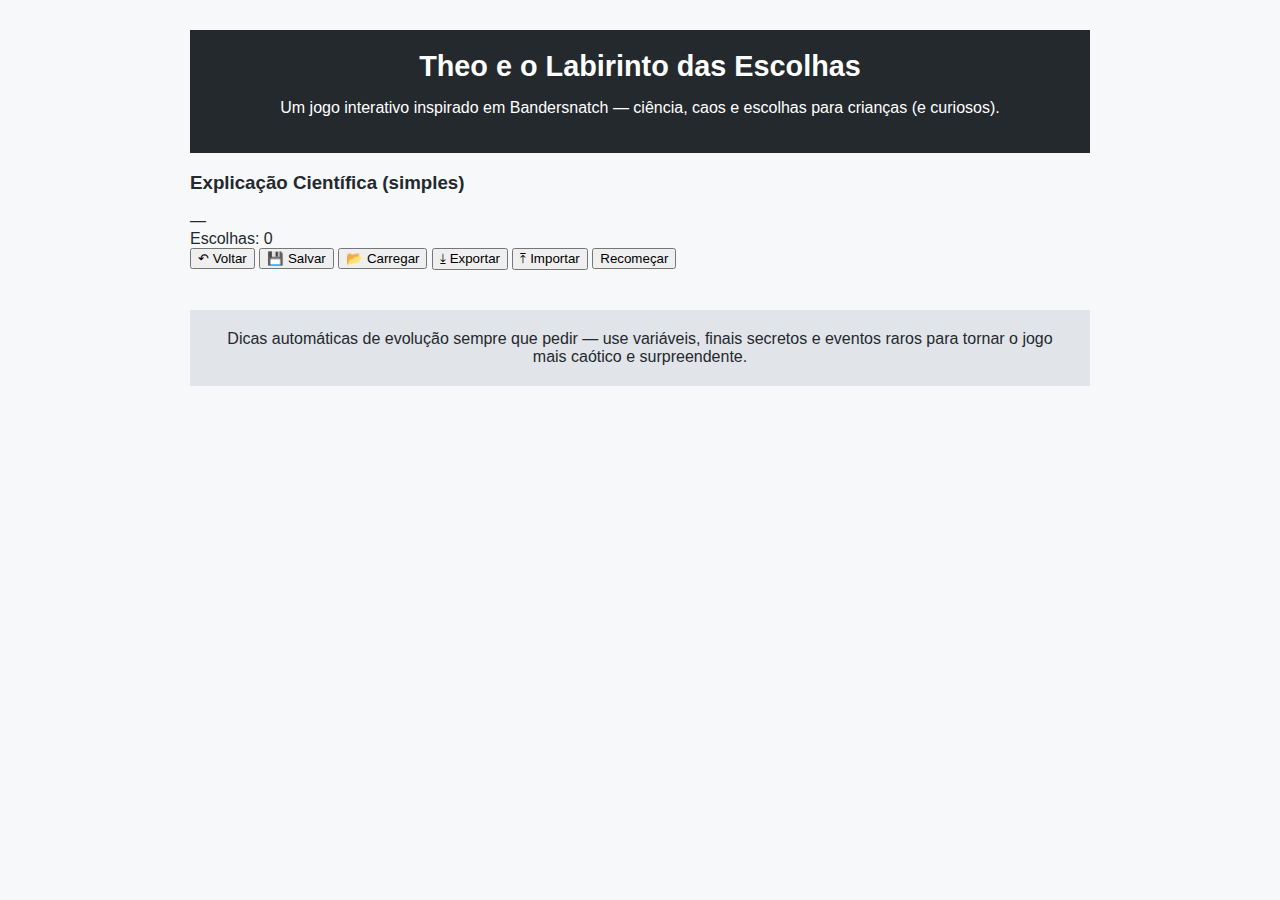
<file: docs/index.html>
<!doctype html>
<html lang="pt-BR">
<head>
  <meta charset="utf-8" />
  <meta name="viewport" content="width=device-width,initial-scale=1" />
  <title>Theo e o Labirinto das Escolhas — Interativo</title>
  <link rel="stylesheet" href="style.css">
</head>
<body>
  <main class="app">
    <header>
      <h1>Theo e o Labirinto das Escolhas</h1>
      <p class="subtitle">Um jogo interativo inspirado em Bandersnatch — ciência, caos e escolhas para crianças (e curiosos).</p>
    </header>

    <section id="panel" class="card">
      <div id="sceneTitle" class="scene-title"></div>
      <div id="sceneText" class="scene-text"></div>
    </section>

    <nav id="choices" class="choices card"></nav>

    <section id="explain" class="explain card">
      <h3>Explicação Científica (simples)</h3>
      <div id="explainBody"></div>
    </section>

    <section class="card small" id="controls">
      <div id="stats">—</div>
      <div id="progress">Escolhas: 0</div>
      <div class="controls-row">
        <button id="backBtn" class="muted">↶ Voltar</button>
        <button id="saveBtn" class="muted">💾 Salvar</button>
        <button id="loadBtn" class="muted">📂 Carregar</button>
        <button id="exportBtn" class="muted">⤓ Exportar</button>
        <button id="importBtn" class="muted">⤒ Importar</button>
        <button id="restartBtn" class="danger">Recomeçar</button>
      </div>
      <div id="map" class="map"></div>
    </section>

    <footer class="card small muted">
      Dicas automáticas de evolução sempre que pedir — use variáveis, finais secretos e eventos raros para tornar o jogo mais caótico e surpreendente.
    </footer>
  </main>

  <input type="file" id="importFile" style="display:none" accept="application/json"/>

  <script src="script.js"></script>
</body>
</html>
</file>
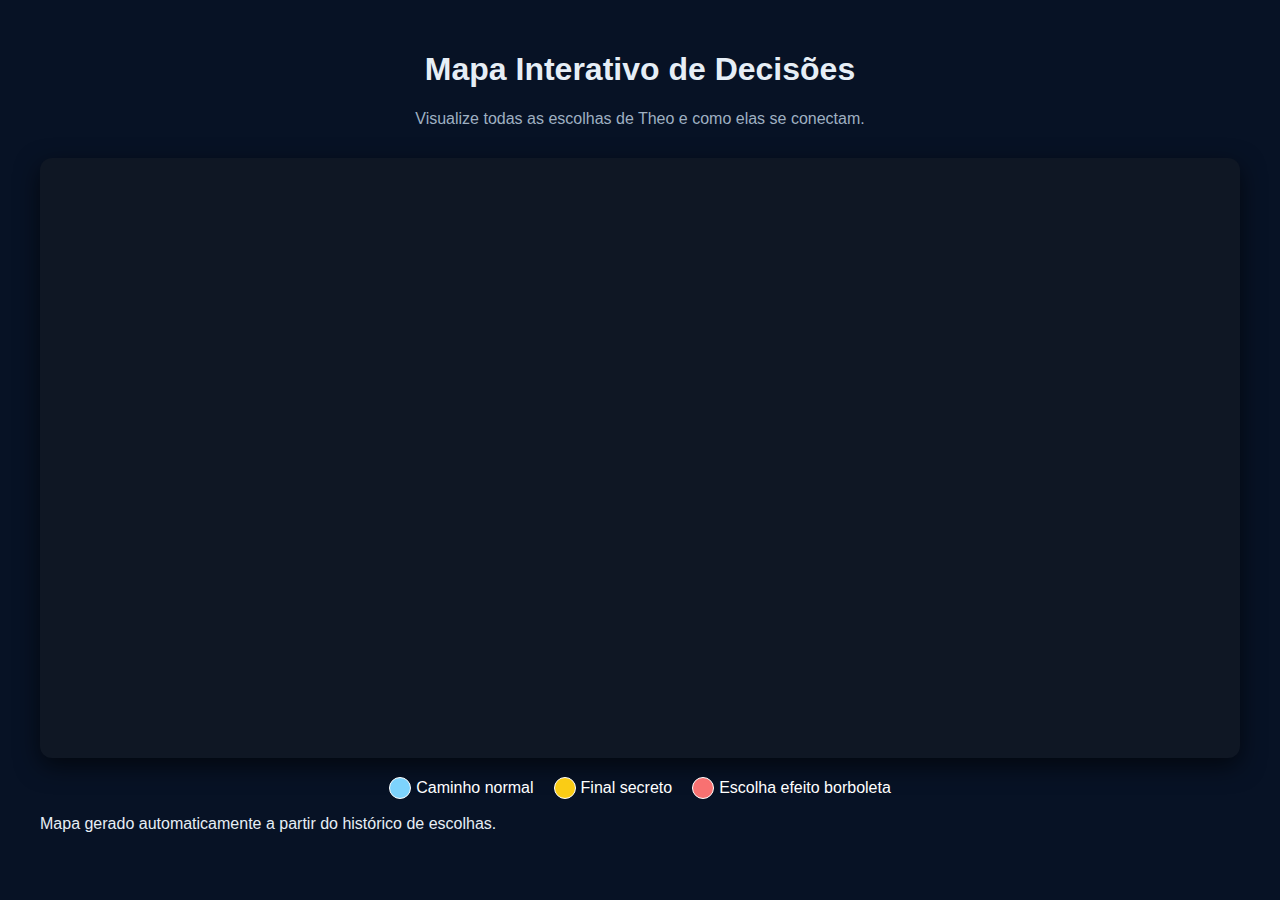
<file: docs/theo_labirinto_map.html>
<!DOCTYPE html>
<html lang="pt-BR">
<head>
<meta charset="UTF-8">
<meta name="viewport" content="width=device-width, initial-scale=1.0">
<title>Theo Labirinto - Mapa Interativo</title>
<link rel="stylesheet" href="map_style.css">
</head>
<body>
<main class="app">
  <header>
    <h1>Mapa Interativo de Decisões</h1>
    <p class="subtitle">Visualize todas as escolhas de Theo e como elas se conectam.</p>
  </header>

  <section id="mapContainer">
    <svg id="decisionMap" width="100%" height="600"></svg>
    <div id="legend">
      <div class="legend-item"><div class="legend-color" style="background:#7dd3fc"></div><span>Caminho normal</span></div>
      <div class="legend-item"><div class="legend-color" style="background:#facc15"></div><span>Final secreto</span></div>
      <div class="legend-item"><div class="legend-color" style="background:#f87171"></div><span>Escolha efeito borboleta</span></div>
    </div>
  </section>

  <footer>
    <p>Mapa gerado automaticamente a partir do histórico de escolhas.</p>
  </footer>
</main>
<script src="map_script.js"></script>
</body>
</html>
</file>
<file: docs/style.css>
body {
  font-family: 'Segoe UI', Tahoma, Geneva, Verdana, sans-serif;
  margin: 0;
  background-color: #f6f8fa;
  color: #24292e;
}

header {
  background-color: #24292e;
  color: #ffffff;
  padding: 20px;
  text-align: center;
}

header h1 {
  margin: 0;
  font-size: 1.8rem;
}

nav ul {
  list-style: none;
  padding: 0;
  display: flex;
  justify-content: center;
  gap: 20px;
  margin-top: 10px;
}

nav a {
  color: #c9d1d9;
  text-decoration: none;
  font-weight: bold;
}

nav a:hover {
  color: #ffffff;
}

main {
  max-width: 900px;
  margin: 30px auto;
  padding: 0 20px;
}

.topic {
  background-color: #ffffff;
  padding: 20px;
  margin-bottom: 20px;
  border-radius: 10px;
  box-shadow: 0 2px 6px rgba(0,0,0,0.1);
}

.topic h2 {
  margin-top: 0;
  color: #0366d6;
}

footer {
  text-align: center;
  padding: 20px;
  background-color: #e1e4e8;
  margin-top: 40px;
}
</file>
<file: docs/map_style.css>
/* map_style.css atualizado e responsivo com legenda */
body{margin:0;font-family:Inter,sans-serif;background:#071225;color:#e6eef6}
.app{max-width:1200px;margin:20px auto;padding:10px}
header{text-align:center}
.subtitle{color:#9fb0c2}
.choice-btn{flex:1 1 calc(50% - 12px);min-width:160px;padding:12px;border-radius:10px;background:transparent;border:1px solid rgba(255,255,255,0.06);cursor:pointer;color:white;transition:all 0.3s}
.choice-btn:hover{transform:translateY(-4px);box-shadow:0 6px 18px rgba(3,6,12,0.5)}
svg{background:#0f1724;border-radius:12px;box-shadow:0 8px 25px rgba(0,0,0,0.6);width:100%;height:auto;max-height:600px}
.node{fill:#7dd3fc;stroke:white;stroke-width:1.5px;transition:fill 0.3s, r 0.3s}
.node-secret{fill:#facc15;stroke:white;stroke-width:2px}
.node-chaos{fill:#f87171;stroke:white;stroke-width:2px}
.node-current{stroke:#34d399;stroke-width:3px;animation:pulse 1s infinite alternate}
@keyframes pulse{0%{r:25}100%{r:30}}
.node-text{fill:white;font-size:12px;text-anchor:middle}
.link{stroke:#9fb0c2;stroke-width:2;stroke-opacity:0.6;transition:stroke 0.3s}
#mapContainer{margin-top:30px}
#legend{display:flex;justify-content:center;margin-top:15px;gap:20px;color:white;flex-wrap:wrap}
.legend-item{display:flex;align-items:center;gap:5px}
.legend-color{width:20px;height:20px;border-radius:50%;border:1px solid white}
@media (max-width:768px){
  .node-text{font-size:10px}
  #legend{gap:10px;flex-direction:column;align-items:center}
}
</file>
